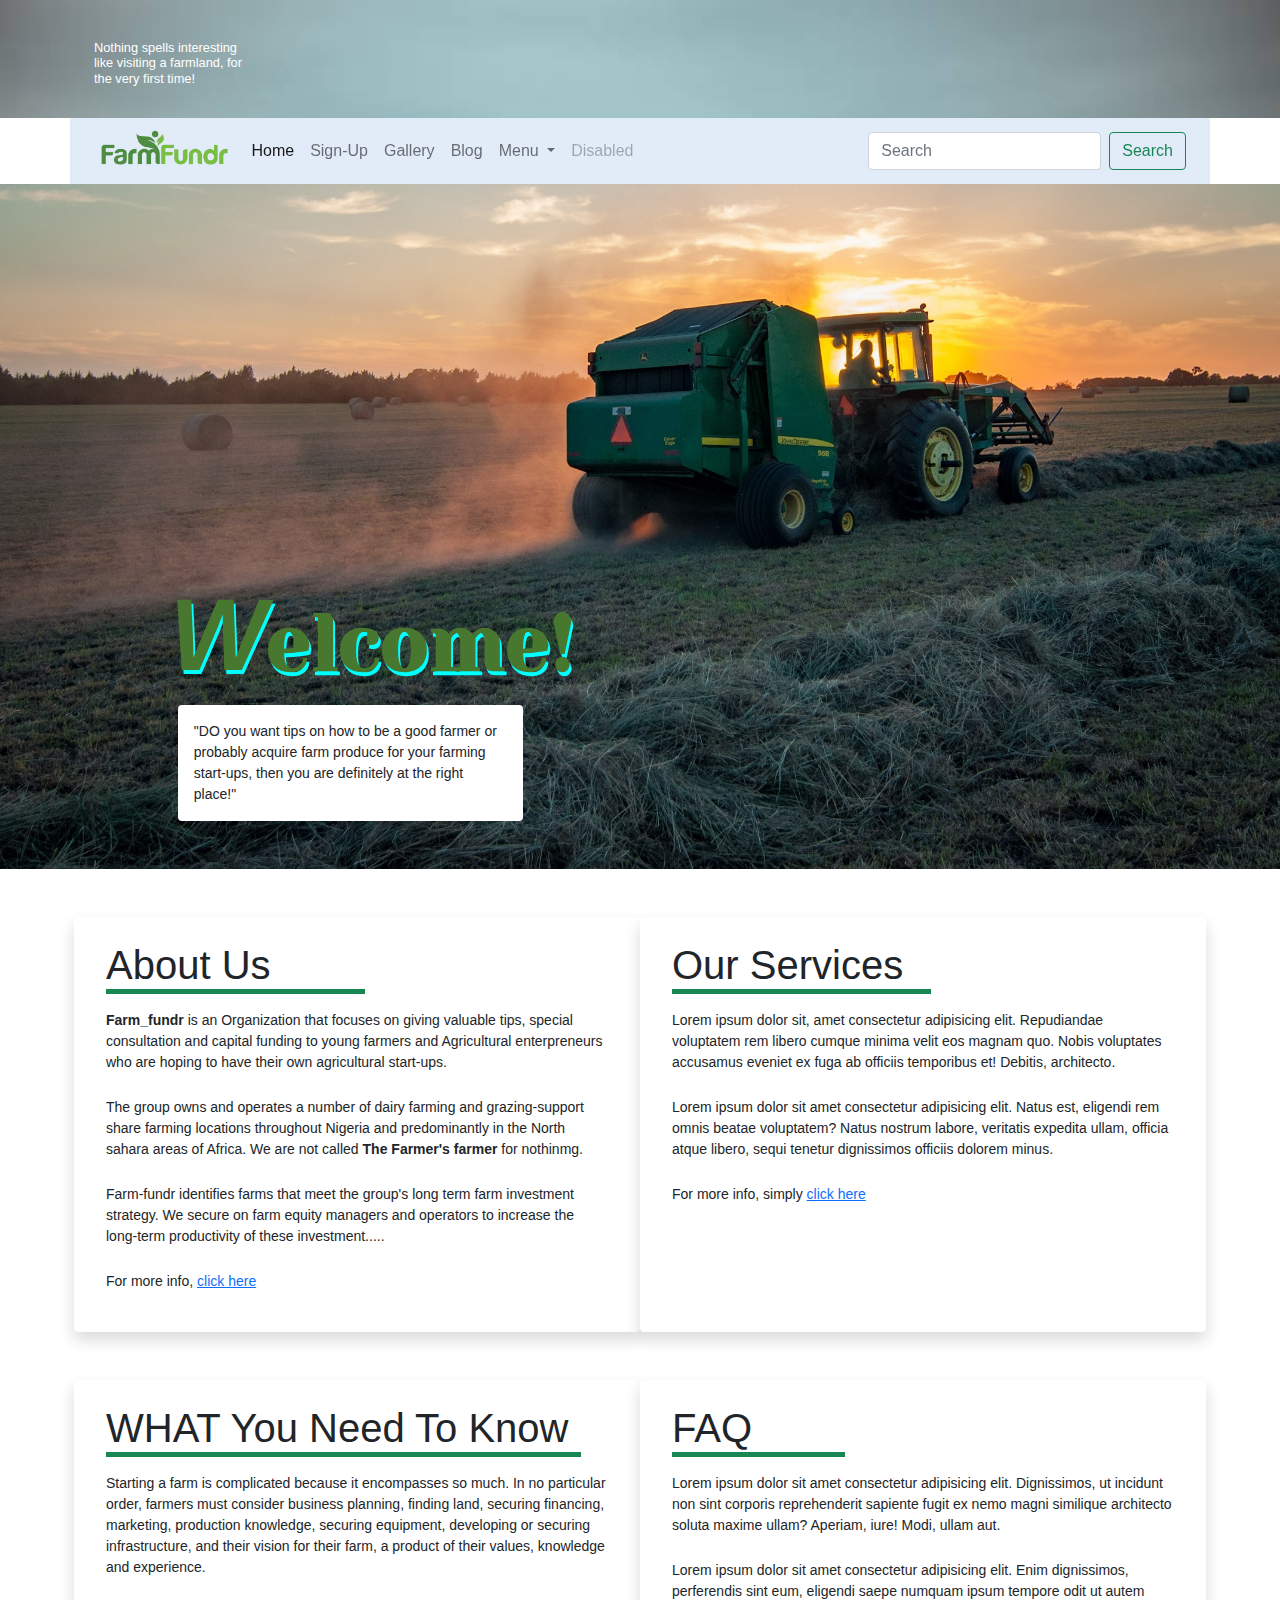
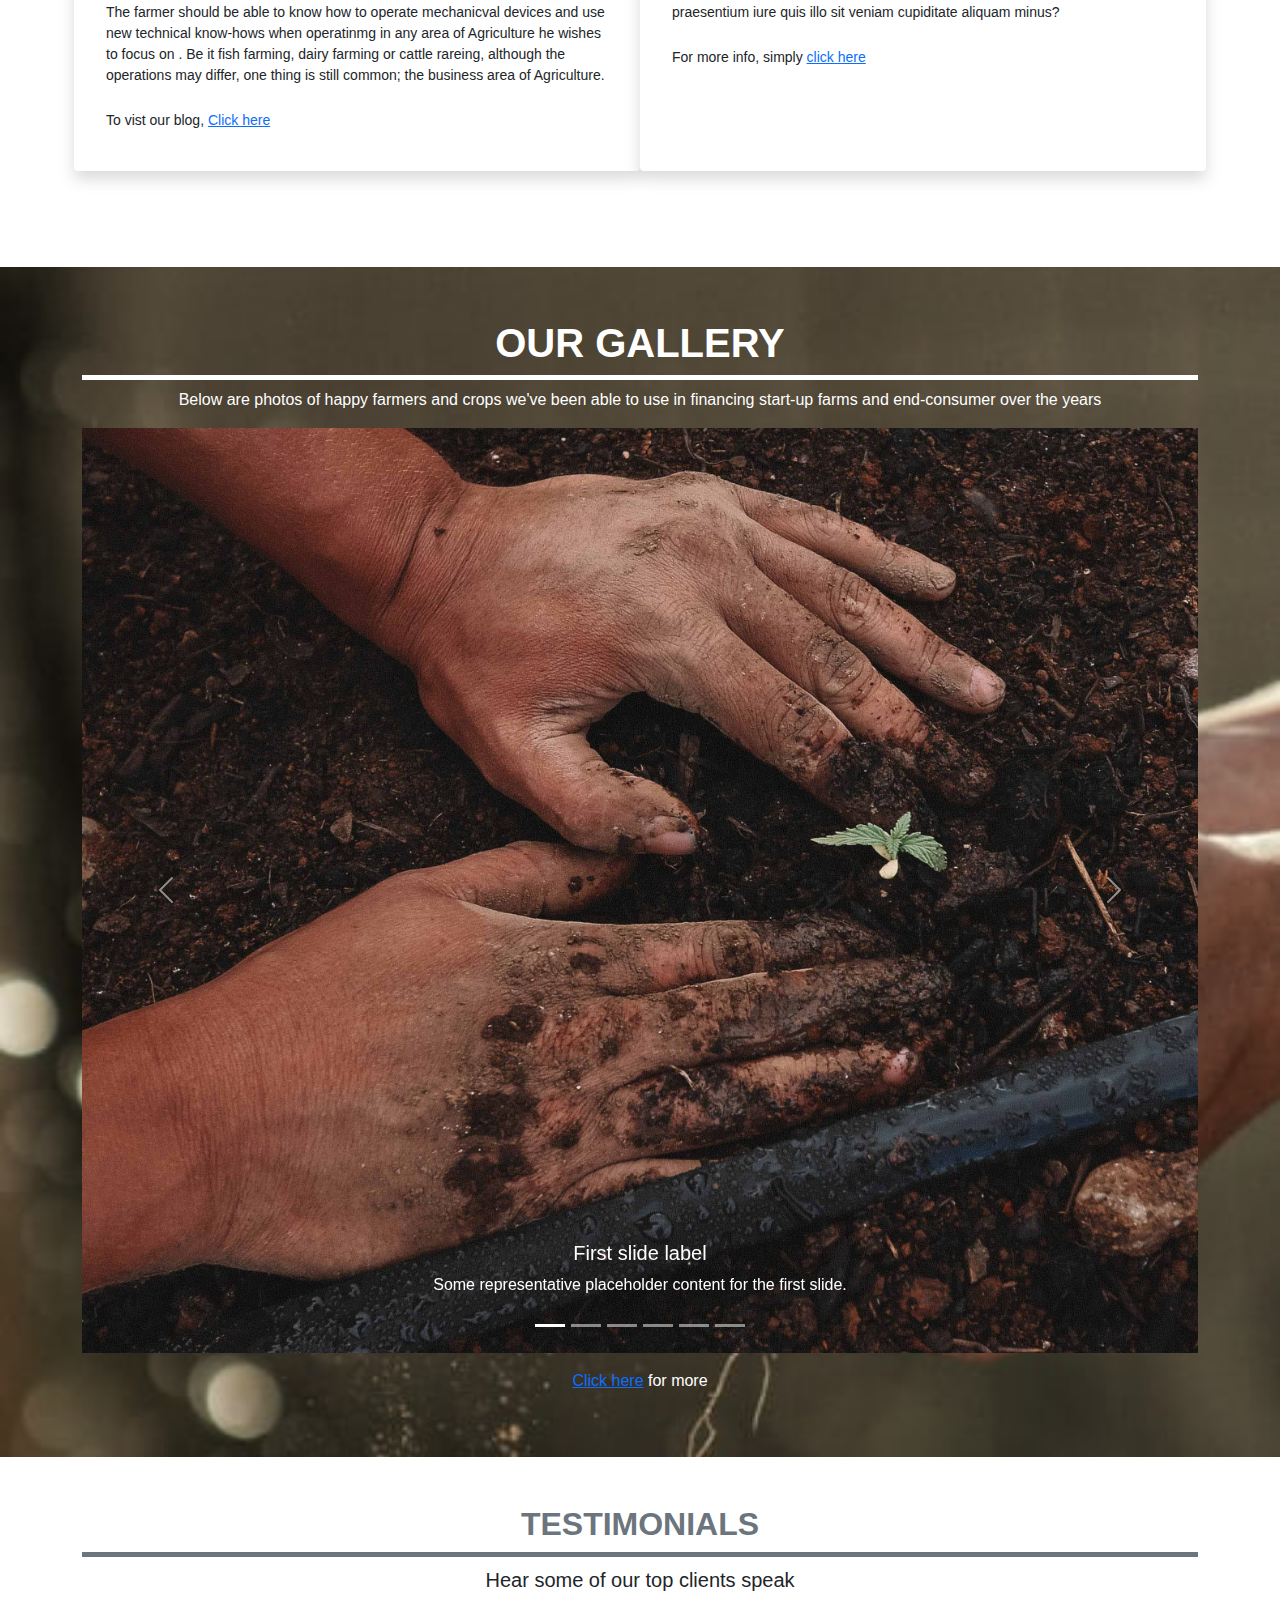
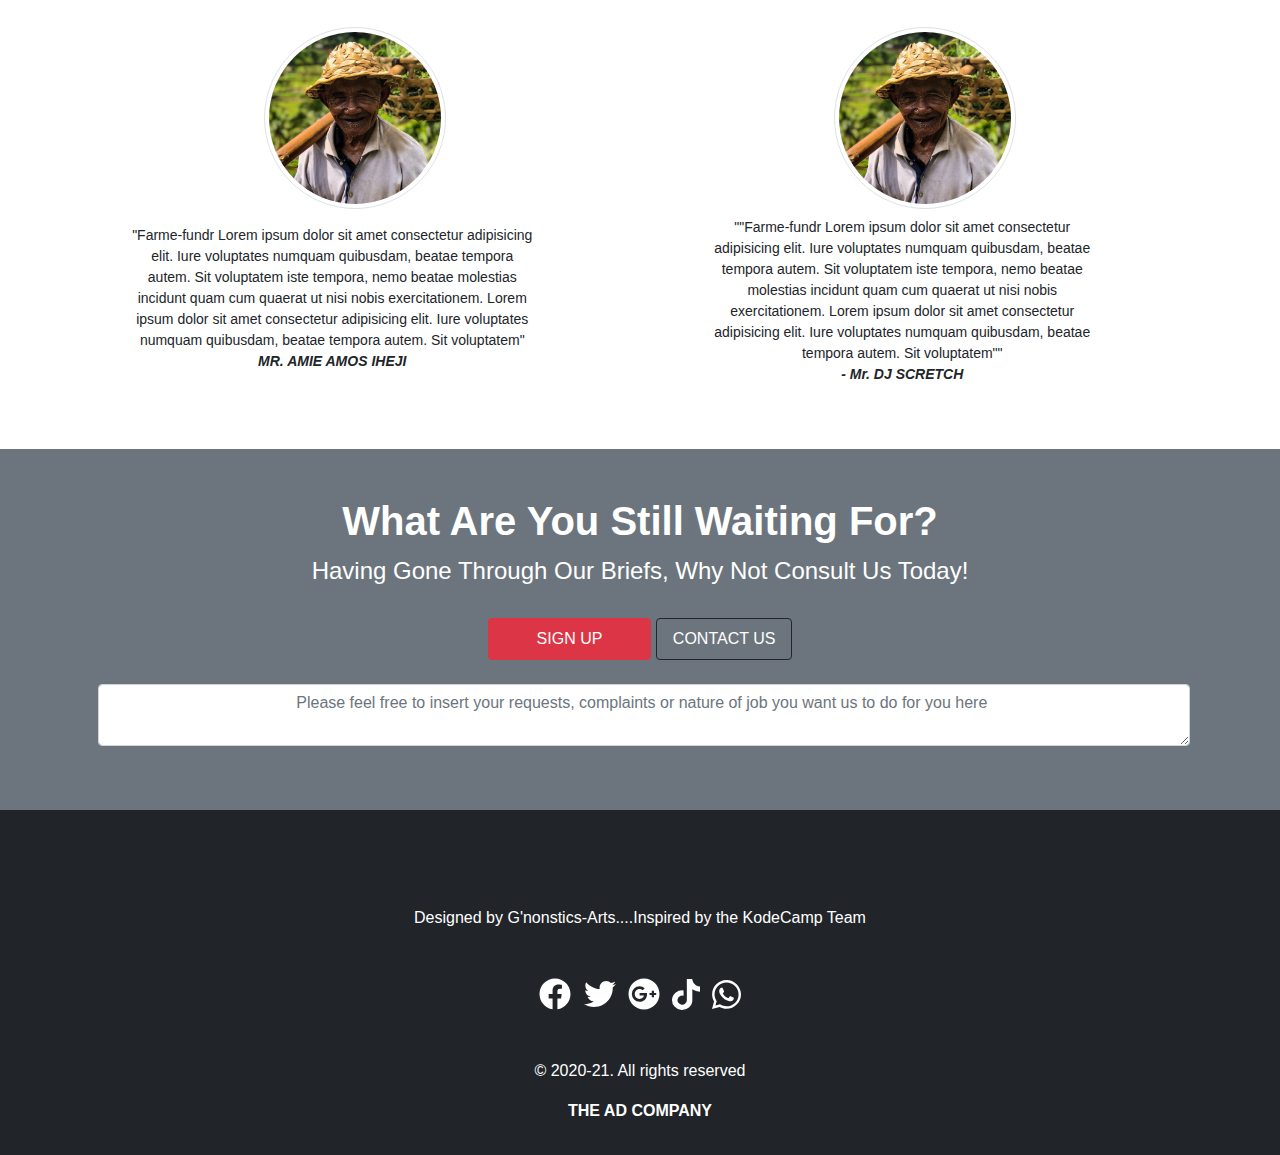
<file: index.html>
<!DOCTYPE html>
<html lang="en">
<head>
    <meta charset="UTF-8">
    <meta http-equiv="X-UA-Compatible" content="IE=edge">
    <meta name="viewport" content="width=device-width, initial-scale=1.0">
    <link rel="stylesheet" href="./css/bootstrap.min.css">
    <link rel="stylesheet" href="./css/style.css">
    <title>Stage4-Assignment</title>
</head>
<body>
    <section class="bk">
        <div class="container p-2 "> 
          <p></p>
        <h5 class="p-3 fw-normal text-white d-none d-sm-block" style=" font-size: 80%"> Nothing spells interesting <br> like visiting a farmland, for   <br>the very first time!</h5>
        </div>
    </section>
    <nav class="navbar container navbar-expand-lg navbar-light   sticky-top va">
        <div class="container-fluid">
            <a class="navbar-brand" href="index.html"><img src="./img/5e59a0c0a67bd6d170e34c37_FarmFundrLogo-01.png" class="image-responsive logo"></a>
          <button class="navbar-toggler" type="button" data-bs-toggle="collapse" data-bs-target="#navbarSupportedContent" aria-controls="navbarSupportedContent" aria-expanded="false" aria-label="Toggle navigation">
            <span class="navbar-toggler-icon"></span>
          </button>
          <div class="collapse navbar-collapse" id="navbarSupportedContent">
            <ul class="navbar-nav me-auto mb-2 ps-2 mb-lg-0">
              <li class="nav-item">
                <a class="nav-link active" aria-current="page" href="index.html">Home</a>
              </li>
              <li class="nav-item">
                <a class="nav-link" href="#">Sign-Up </a>
              </li>
              <li class="nav-item">
                <a class="nav-link" href="gallery.html">Gallery</a>
              </li>
              <li class="nav-item">
                <a class="nav-link" href="contact_us.html#sig">Blog</a>
              </li>
              <li class="nav-item dropdown">
                <a class="nav-link dropdown-toggle" href="#" id="navbarDropdown" role="button" data-bs-toggle="dropdown" aria-expanded="false">
                 Menu
                </a>
                <ul class="dropdown-menu" aria-labelledby="dropdownMenuButton1">
                    <li><a class="dropdown-item" href="#">About Us</a></li>
                    <li><a class="dropdown-item" href="#">Our Services</a></li>
                    <li><a class="dropdown-item" href="#">Contact Us</a></li>
                  </ul>
              </li>
              <li class="nav-item">
                <a class="nav-link disabled">Disabled</a>
              </li>
            </ul>
            <form class="d-flex">
              <input class="form-control me-2" type="search" placeholder="Search" aria-label="Search">
              <button class="btn btn-outline-success" type="submit">Search</button>
            </form>
          </div>
        </div>
      </nav>
    <section class="hero ">
        <div class="container d-flex ">
            <div class="row ">
                <div class="col-1">
                </div>      
                <div class="col-10 col-lg-7 p-k justify-content-center me-4 d">
                            <h1 class="fw-bold border-left border-left-0 display-1  text-wrap col-12 col-lg-6 col-md-10 col-lg-10 ts f1"><span class="sp fst-italic mt-1 pt-1">W</span>elcome!</h1>
                            <p class=" ms-2 sixt dd col-9 col-lg-7 col-md-7 shadow-lg-2 p-3 mb-5 bg-body rounded pp" style="">"DO you want tips on how to be a good farmer or probably acquire farm produce for your farming start-ups, then you are definitely at the right place!"</p>
                        </div>
                    <div class=""></div>   
                </div>     
            </div>
        <div>
    </section>
    <section>
        <div class="container py-5 px-3">
            <div class="row justify-content-center ">
                <div class="col-12 col-md-12 col-lg-6 px-4 shadow p-4 mb-5 bg-body rounded">
                    <h2 class="fs-1 fw-normal border-bottom border-5 border-success col-8 col-md-5 col-lg-6 ms-2"> About Us</h2>
                    <p class=" col-12  pt-2 sixt px-2"><span class="fw-bold">Farm_fundr </span>is an Organization that focuses on giving valuable tips, special consultation and capital funding to young farmers and Agricultural enterpreneurs who
                       are hoping to have their own agricultural start-ups.
                      <p class="col-12  pt-2 sixt px-2">The group owns and operates a number of dairy farming and grazing-support share farming locations throughout Nigeria and predominantly in the North sahara areas of Africa. We are not called <span class="fw-bold">The Farmer's farmer</span> for nothinmg.
                        <p class=" col-12  pt-2 sixt px-2 d-none d-sm-block"> Farm-fundr identifies farms that meet the group's long term farm investment strategy. We secure on farm equity managers and operators to increase the long-term productivity of these investment.....<br></p>
                     </p>
                     <p class="col-12  pt-2 sixt px-2">For more info,  <a href="#"> click here</a></p>
                 </div>
                 <div class="col-12 col-md-6 col-lg-6 px-4 shadow p-4 mb-5 bg-body rounded">
                        <h2 class="fs-1 fw-normal border-bottom border-5 border-success col-8 col-md-8 col-lg-6 ms-2"> Our Services</h2>
                        <p class="col-12  pt-2 sixt px-2">Lorem ipsum dolor sit, amet consectetur adipisicing elit. Repudiandae voluptatem rem libero cumque minima velit eos magnam quo. Nobis voluptates accusamus eveniet ex fuga ab officiis temporibus et! Debitis, architecto.
                          <p class="col-12  pt-2 sixt px-2"> Lorem ipsum dolor sit amet consectetur adipisicing elit. Natus est, eligendi rem omnis beatae voluptatem? Natus nostrum labore, veritatis expedita ullam, officia atque libero, sequi tenetur dignissimos officiis dolorem minus.
          
                        <p class="col-12  pt-2 sixt px-2">For more info, simply <a href="about-us.html"> click here</a></p>
                    </div>
            </div>
            <div class="row justify-content-center">
              <div class="col-12 col-md-6 col-lg-6 px-4 shadow p-4 mb-5 bg-body rounded">
                <h2 class="fs-1 fw-normal border-bottom border-5 border-success col-8 col-md-8 col-lg-11 ms-2"> WHAT You Need To Know</h2>
                <p class=" col-12  pt-2 sixt px-2">Starting a farm is complicated because it encompasses so much. In no particular order, farmers must consider business planning, finding land, securing financing, marketing, production knowledge, securing equipment, developing or securing infrastructure, and their vision for their farm, a product of their values, knowledge and experience.
                  <p class="col-12  pt-2 sixt px-2">The farmer should be able to know how to operate mechanicval devices and use new technical know-hows when operatinmg in any area of Agriculture he wishes to focus on . Be it fish farming, dairy farming or  cattle rareing, although the operations may differ,  one thing is still common; the business area of Agriculture.
                    </p>
                <p class="col-12  pt-2 sixt px-2">To vist our blog, <a href="about-us.html">Click here</a></p>
             </div>
           
                <div class="col-12 col-md-6 col-lg-6 px-4 shadow p-4 mb-5 bg-body rounded">
                    <h2 class="fs-1 fw-normal border-bottom border-5 border-success col-8 col-md-4 col-lg-4 ms-2"> FAQ</h2>
                    <p class=" col-12  pt-2 sixt px-2">Lorem ipsum dolor sit amet consectetur adipisicing elit. Dignissimos, ut incidunt non sint corporis reprehenderit sapiente fugit ex nemo magni similique architecto soluta maxime ullam? Aperiam, iure! Modi, ullam aut.
                      <p class=" col-12  pt-2 sixt px-2">Lorem ipsum dolor sit amet consectetur adipisicing elit. Enim dignissimos, perferendis sint eum, eligendi saepe numquam ipsum tempore odit ut autem praesentium iure quis illo sit veniam cupiditate aliquam minus?
                       
                     </p>
                    <p class="col-12  pt-2 sixt px-2">For more info, simply <a href="about-us.html"> click here</a></p>
                 </div>
                
          </div>
        </div>
    </section>
    <section class="gallery  py-5">
        <div class="container ">
            <div class="row justify-content-center">
                <div class="col-12 ">
                     <h2 class="fs-1 fw-bold border-bottom border-5 border-white col-11 col-lg-12 col-md-12 text-white py-1 pb-2 text-center"> OUR GALLERY</h2>
                     <p class="text-center justify-content-center text-white  " style=" ">Below are photos of happy farmers and crops we've been able to use in financing start-up farms and end-consumer over the years</p>
                     <div id="carouselExampleCaptions" class="carousel slide" data-bs-ride="carousel">
                      <div class="carousel-indicators">
                        <button type="button" data-bs-target="#carouselExampleCaptions" data-bs-slide-to="0" class="active" aria-current="true" aria-label="Slide 1"></button>
                        <button type="button" data-bs-target="#carouselExampleCaptions" data-bs-slide-to="1" aria-label="Slide 2"></button>
                        <button type="button" data-bs-target="#carouselExampleCaptions" data-bs-slide-to="2" aria-label="Slide 3"></button>
                        <button type="button" data-bs-target="#carouselExampleCaptions" data-bs-slide-to="3" aria-label="Slide 4"></button>
                        <button type="button" data-bs-target="#carouselExampleCaptions" data-bs-slide-to="4" aria-label="Slide 5"></button>
                        <button type="button" data-bs-target="#carouselExampleCaptions" data-bs-slide-to="5" aria-label="Slide 0"></button>
                      </div>
                      <div class="carousel-inner">
                        <div class="carousel-item active">
                          <img src="./img/1.jpg" class="d-block w-100" alt="...">
                          <div class="carousel-caption d-none d-md-block">
                            <h5>First slide label</h5>
                            <p>Some representative placeholder content for the first slide.</p>
                          </div>
                        </div>
                        <div class="carousel-item">
                          <img src="./img/2.jpg" class="d-block w-100" alt="...">
                          <div class="carousel-caption d-none d-md-block">
                            <h5>Second slide label</h5>
                            <p>Some representative placeholder content for the second slide.</p>
                          </div>
                        </div>
                        <div class="carousel-item">
                          <img src="./img/3.jpg" class="d-block w-100" alt="...">
                          <div class="carousel-caption d-none d-md-block">
                            <h5>Third slide label</h5>
                            <p>Some representative placeholder content for the third slide.</p>
                          </div>
                        </div>
                        <div class="carousel-item">
                          <img src="./img/4.jpg" class="d-block w-100" alt="...">
                          <div class="carousel-caption d-none d-md-block">
                            <h5>Third slide label</h5>
                            <p>Some representative placeholder content for the third slide.</p>
                          </div>
                        </div>
                        <div class="carousel-item">
                          <img src="./img/5.jpg" class="d-block w-100" alt="...">
                          <div class="carousel-caption d-none d-md-block">
                            <h5>Third slide label</h5>
                            <p>Some representative placeholder content for the third slide.</p>
                          </div>
                        </div>
                      </div>
                      <button class="carousel-control-prev" type="button" data-bs-target="#carouselExampleCaptions" data-bs-slide="prev">
                        <span class="carousel-control-prev-icon" aria-hidden="true"></span>
                        <span class="visually-hidden">Previous</span>
                      </button>
                      <button class="carousel-control-next" type="button" data-bs-target="#carouselExampleCaptions" data-bs-slide="next">
                        <span class="carousel-control-next-icon" aria-hidden="true"></span>
                        <span class="visually-hidden">Next</span>
                      </button>
                    </div>
                    <p class="text-center text-white pt-3"><a href="gallery.html">Click here</a> for more </p>
    </section>
    <section id="testimonials bg-light py-5">
        <div class="container  text-center py-5">
             <h3 class="col-12 fw-bold border-bottom border-5 border-secondary text-secondary text-uppercase pb-2 fs-2">Testimonials</h3>
             <p class="fs-5">Hear some of our top clients speak</p>
             <div class="row">
                <div class="col-12 col-lg-6 col-md-6 pt-3">
                    <img src="./img/farm1.jpg" alt="" class="img-fluid img-thumbnail col-12 col-lg-4 rounded-circle">
                    <p class="col-11  pt-3 sixt px-5"> "Farme-fundr  Lorem ipsum dolor sit amet consectetur adipisicing elit. Iure voluptates numquam quibusdam, beatae tempora autem. Sit voluptatem iste tempora, nemo beatae molestias incidunt quam cum quaerat ut nisi nobis exercitationem. Lorem ipsum dolor sit amet consectetur adipisicing elit. Iure voluptates numquam quibusdam, beatae tempora autem. Sit voluptatem" <br><cite class="fw-bold text-uppercase"> Mr. Amie Amos Iheji</cite> </p>
                </div>
                <div class="col-12 col-lg-6 col-md-6 pt-3">
                    <img src="./img/farm1.jpg" alt="" class="img-fluid img-thumbnail col-12 col-lg-4 rounded-circle">
                    <p class="col-11 pt-2 sixt px-5">""Farme-fundr  Lorem ipsum dolor sit amet consectetur adipisicing elit. Iure voluptates numquam quibusdam, beatae tempora autem. Sit voluptatem iste tempora, nemo beatae molestias incidunt quam cum quaerat ut nisi nobis exercitationem. Lorem ipsum dolor sit amet consectetur adipisicing elit. Iure voluptates numquam quibusdam, beatae tempora autem. Sit voluptatem"" <br><cite class="fw-bold"> - Mr. DJ SCRETCH</cite> </p>
              
                </div>
            </div>
        </div>
    </section>
    
    <section class="bg-secondary py-5">
        <div class="container   ">
            <h4 class="fs-1 fw-bold text-white text-capitalize text-center">What are you still waiting for?</h4>
            <h4 class="  text-white pt-1 text-center text-capitalize">Having gone through our briefs, Why Not Consult Us today!</h4>
            <div class="row">
                <div class="col-12 text-center pt-4">
                  <a href="our_services.html">  <button class="btn btn-danger text-uppercase px-5 py-2 " >Sign Up</button></a>
                  <a href="contact_us.html">  <button class="btn btn-outline-dark text-white text-uppercase px-3 py-2">Contact Us</button> </a>
                </div> 
           <div class="row ">
                <div class="mb-3 col-sm-12">
                    <label for="exampleFormCOntrolTextarea1" class="form-label text-white"></label>
                    <textarea class="col-9 text-center form-control ms-3" id="exampleFormCOntrolTextarea1" rows="2" placeholder="Please feel free to insert your requests, complaints or nature of job you want us to do for you here "></textarea>
                 </div> 
  </section>
  <footer class="bg-dark text-white pt-5 p-3 text-center">
    <p class="m-0 pt-5">Designed by G'nonstics-Arts....Inspired by the KodeCamp Team </p>
    <div class="row ">
      <span class="align-middle pt-5">
            <img src="./img/facebook.svg" alt="" class="img-fluid col-1 mx-1" style="width: 2rem;">
            <img src="./img/twitter.svg" alt="" class="thumbnail img-fluid col-1 mx-1"  style="width: 2rem;">
            <img src="./img/google-plus.svg" alt="" class=" img-fluid col-1 mx-1"  style="width: 2rem;">
            <img src="./img/tiktok.svg" alt="" class="thumbnail img-fluid col-1 mx-1"  style="width: 1.7rem;">
            <img src="./img/whatsapp.svg" alt="" class="thumbnail img-fluid col-1 mx-1"  style="width: 1.8rem;">
      </span>
    </div>
         
    <p class="pt-5">&copy; 2020-21. All rights reserved </p> 
    <p class="fw-bold">THE AD COMPANY</p>
  </footer>
    
    
    <script src="./js/bootstrap.min.js"></script> 
    <script src="./js/style.js"></script>  
</body>
</html>
</file>
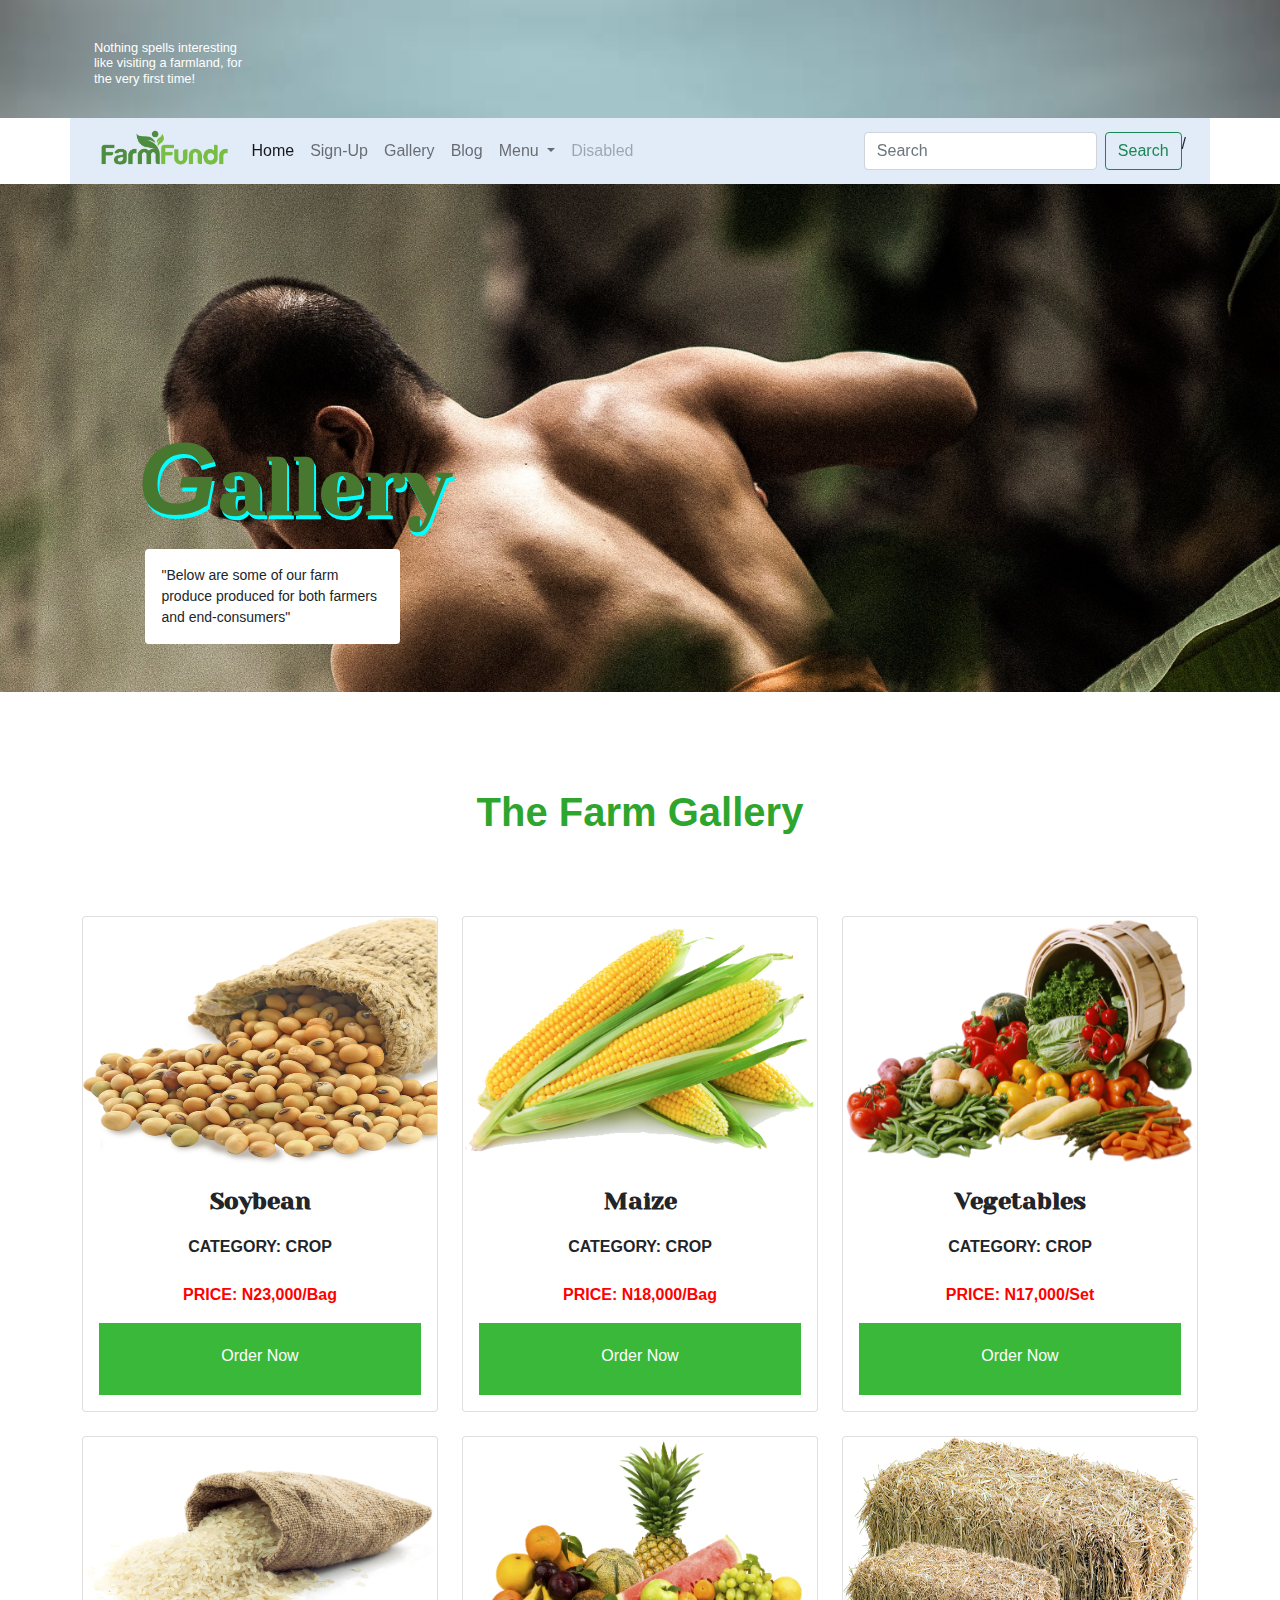
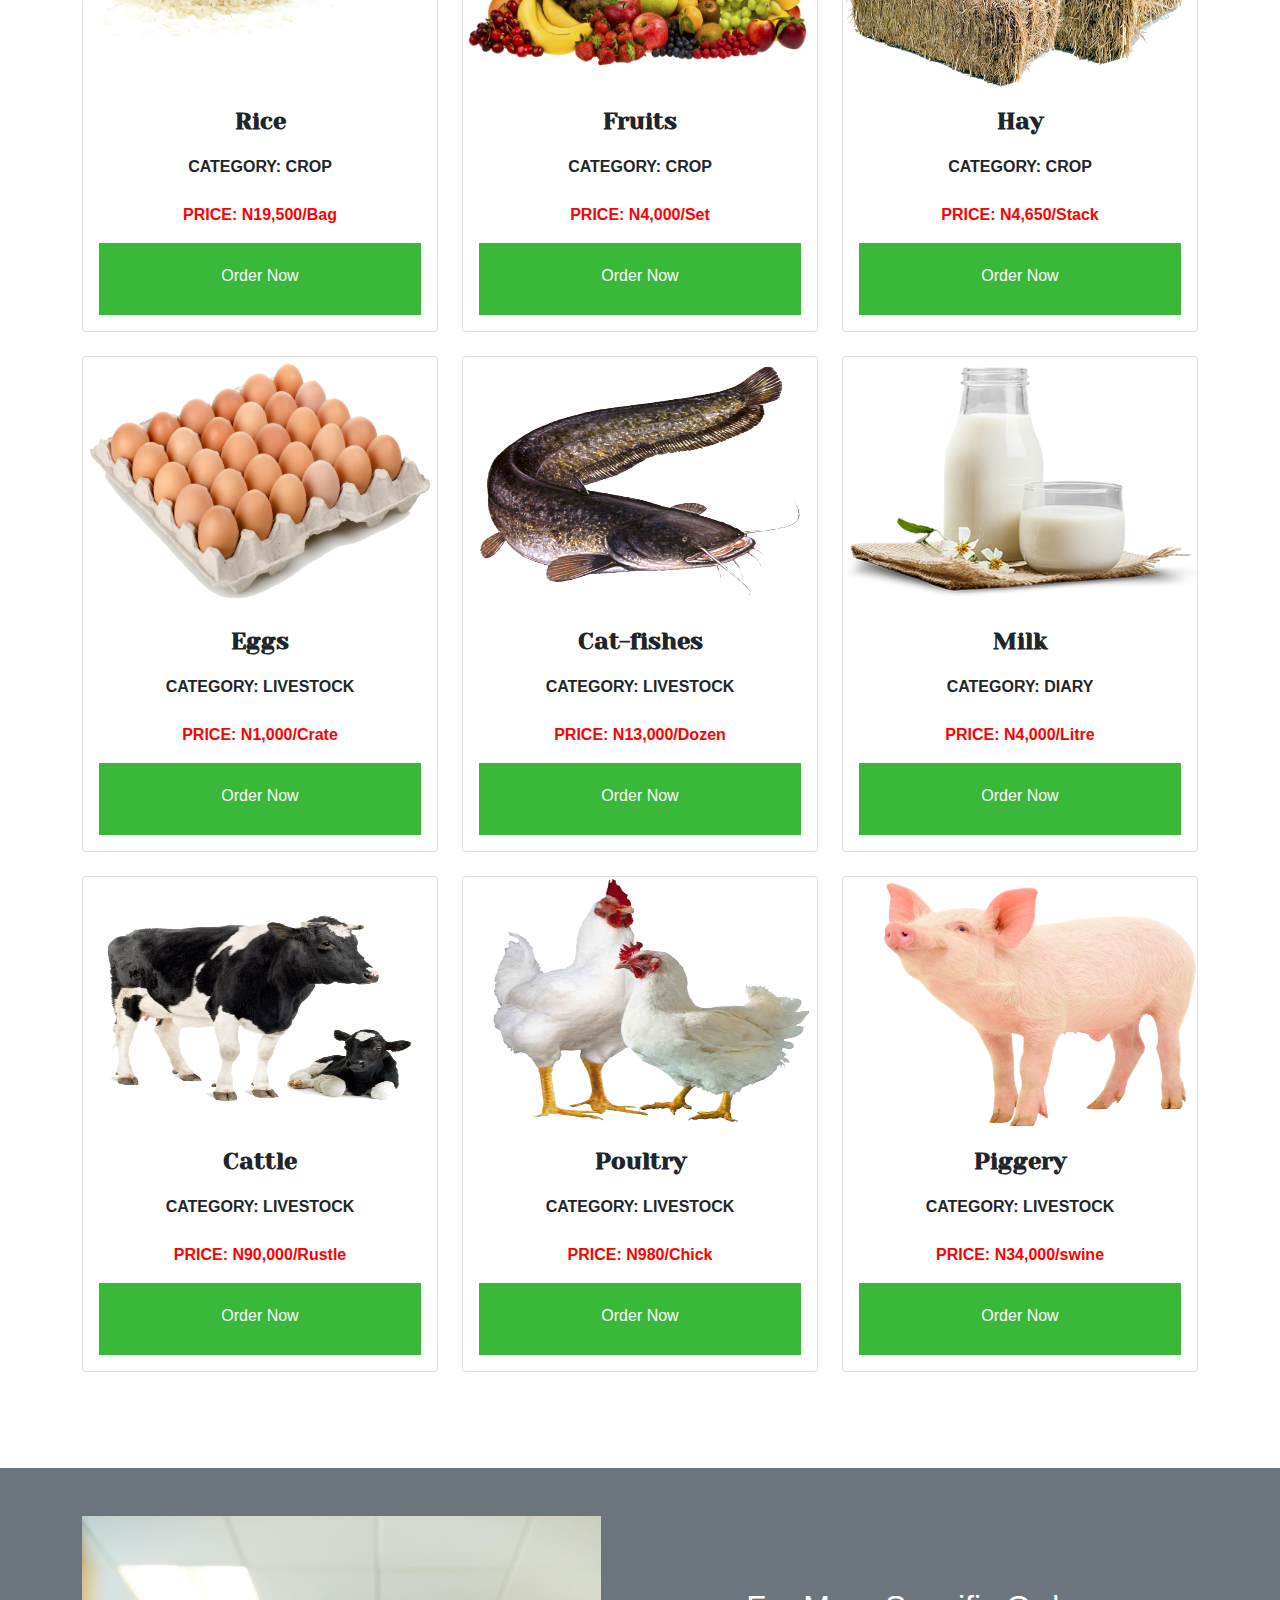
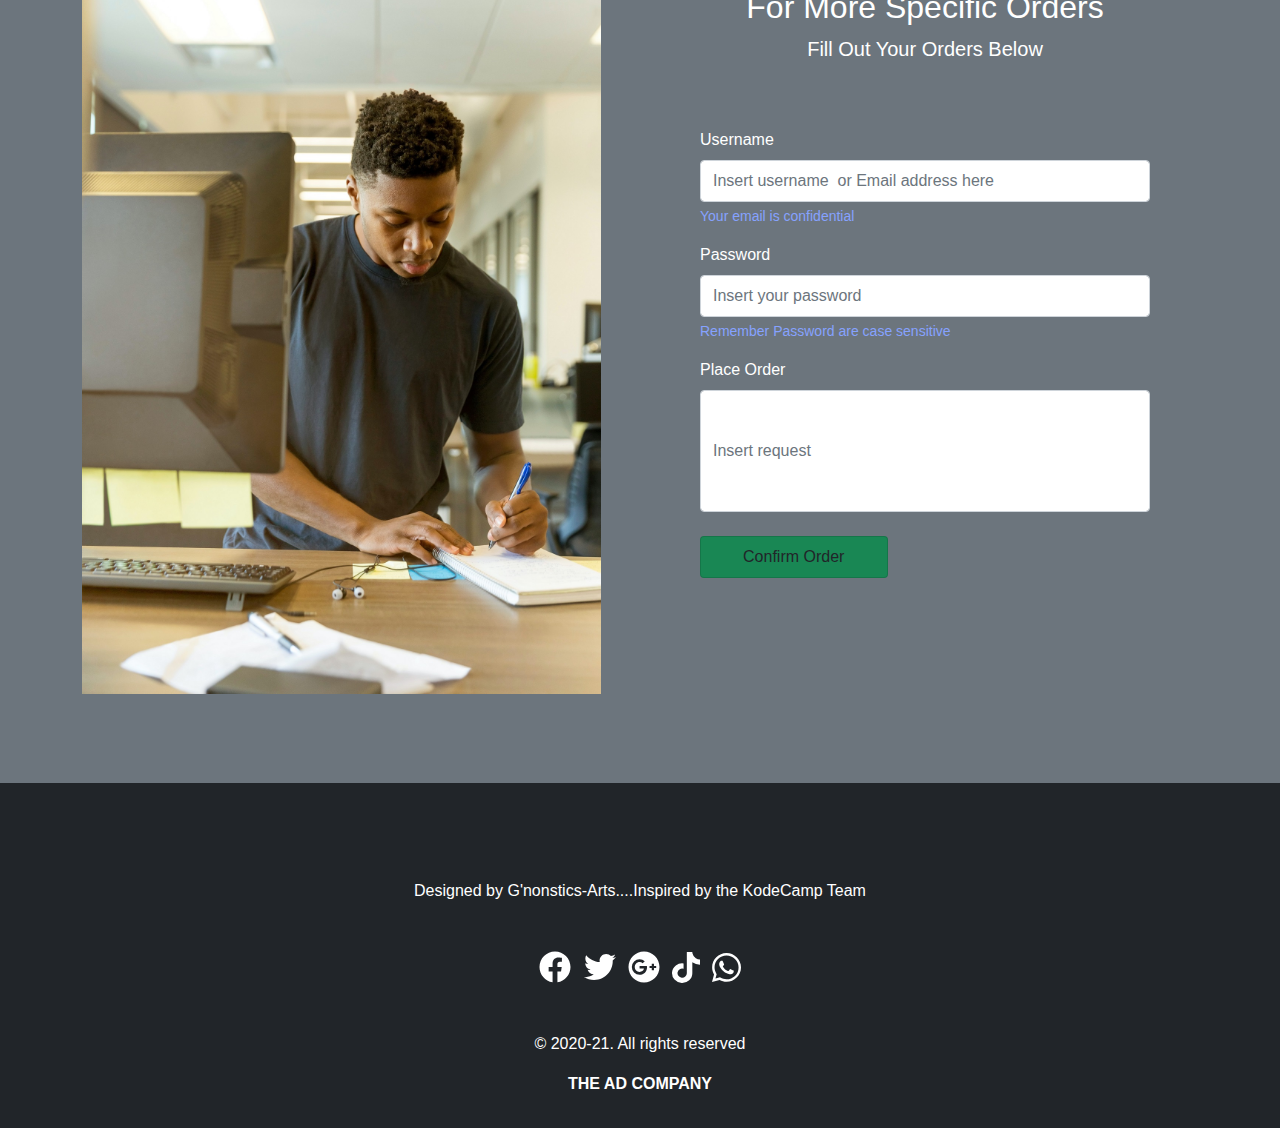
<file: gallery.html>
<!DOCTYPE html>
<html lang="en">
<head>
    <meta charset="UTF-8">
    <meta http-equiv="X-UA-Compatible" content="IE=edge">
    <meta name="viewport" content="width=device-width, initial-scale=1.0">
    <link rel="stylesheet" href="./css/bootstrap.min.css">
    <link rel="stylesheet" href="./css/style.css">
    <title>Our Gallery</title>
</head>
<body>
    <section class="bk">
      <div class="container p-2 "> 
        <p></p>
      <h5 class="p-3 fw-normal text-white d-none d-sm-block" style=" font-size: 80%">Nothing spells interesting <br> like visiting a farmland, for   <br>the very first time!</h5>
      </div>
  </section>
  <nav class="navbar container navbar-expand-lg navbar-light   sticky-top va">
    <div class="container-fluid">
        <a class="navbar-brand" href="index.html"><img src="./img/5e59a0c0a67bd6d170e34c37_FarmFundrLogo-01.png" class="image-responsive logo"></a>
      <button class="navbar-toggler" type="button" data-bs-toggle="collapse" data-bs-target="#navbarSupportedContent" aria-controls="navbarSupportedContent" aria-expanded="false" aria-label="Toggle navigation">
        <span class="navbar-toggler-icon"></span>
      </button>
      <div class="collapse navbar-collapse" id="navbarSupportedContent">
        <ul class="navbar-nav me-auto mb-2 ps-2 mb-lg-0">
          <li class="nav-item">
            <a class="nav-link active" aria-current="page" href="index.html">Home</a>
          </li>
          <li class="nav-item">
            <a class="nav-link" href="#">Sign-Up </a>
          </li>
          <li class="nav-item">
            <a class="nav-link" href="gallery.html">Gallery</a>
          </li>
          <li class="nav-item">
            <a class="nav-link" href="contact_us.html#sig">Blog</a>
          </li>
          <li class="nav-item dropdown">
            <a class="nav-link dropdown-toggle" href="#" id="navbarDropdown" role="button" data-bs-toggle="dropdown" aria-expanded="false">
             Menu
            </a>
            <ul class="dropdown-menu" aria-labelledby="dropdownMenuButton1">
                <li><a class="dropdown-item" href="#">About Us</a></li>
                <li><a class="dropdown-item" href="#">Our Services</a></li>
                <li><a class="dropdown-item" href="#">Contact Us</a></li>
              </ul>
          </li>
          <li class="nav-item">
            <a class="nav-link disabled">Disabled</a>
          </li>
        </ul>
        <form class="d-flex">
          <input class="form-control me-2" type="search" placeholder="Search" aria-label="Search">
          <button class="btn btn-outline-success" type="submit">Search</button>/
        </form>
      </div>
    </div>
  </nav>
</nav>
<section class="gal " style="background-color: rgba(0, 128, 0, 0.42) !important;  ">
    <div class="container d-flex ">
        <div class="row ">
            <div class="col-1">
            </div>      
            <div class="col-10 col-lg-7 p-k justify-content-center me-4 d">
                        <h1 class="fw-bold border-left border-left-0 display-1  text-wrap col-12 col-lg-6 col-md-10 col-lg-10 ts f1"><span class="sp fst-italic mt-1 pt-1">G</span>allery</h1>
                        <p class="ms-2 sixt dd col-12 col-lg-7 col-md-7 shadow-lg-2 p-3 mb-5 bg-body rounded pp" style="width: 70%;">"Below are some of our farm produce produced for both farmers and end-consumers"</p>
                    </div>
                <div class=""></div>   
            </div>     
        </div>
    <div>
</section>
<section class="pt-5">
 
</section>
<section class="container farmProduce-section py-5">
  <h1 class="text-center fw-bold pp" style="color: rgba(8, 150, 8, 0.872);">The Farm Gallery</h1>
    <div class="agric-pic">
    <div class="py-5 flex-wrap">
        <div class="row  tdc  "  id="farmproduce-wrapper">
              <div class="col-lg-4 col-md-4 col-12">
                  <div class="card mt-4" style="  text-align: center; ">
                      <img src="./img/maize.png" class="card-img-top" style="height: 250px; width: auto;" alt=" ... ">
                      <div class="card-body lc   ">
                          <p class="card-title fs-4 sft fw-bold">MAIZE</p>
                          <p class=" tdc text-uppercase pt-2" style="font-weight: 750 ; ">Category: CROP</p>
                          <p class=" tdc text-uppercase pt-2 fw-bold" style="color: red;">Price: 300NGN</p>
                          <div class="order p-3" style="background-color: rgb(58, 184, 58)">
                            <button  class="btn btn-outline-secondary pt-1 mb-1 br text-color:white">Order Now</button>  
                            </div>
                      </div>
                  </div>
              </div>
              <div class="col-lg-4 col-md-4 col-12">
                  <div class="card mt-4" style="  text-align: center; ">
                      <img src="./img/maize.png" class="card-img-top" style="height: 250px; width: auto;" alt=" ... ">
                      <div class="card-body lc   ">
                          <p class="card-title fs-4 sft fw-bold">MAIZE</p>
                          <p class=" tdc text-uppercase pt-2" style="font-weight: 750 ; ">Category: CROP</p>
                          <p class=" tdc text-uppercase pt-2 fw-bold" style="color: red;">Price: 300NGN</p>
                          <div class="order ">
                            <p>order</p>
                          </div>
                      </div>
                  </div>
              </div>
              <div class="col-lg-4 col-md-4 col-12">
                  <div class="card mt-4" style="  text-align: center; ">
                      <img src="./img/maize.png" class="card-img-top" style="height: 250px; width: auto;" alt=" ... ">
                      <div class="card-body lc   ">
                          <p class="card-title fs-4 sft fw-bold">MAIZE</p>
                          <p class=" tdc text-uppercase pt-2" style="font-weight: 750 ; ">Category: CROP</p>
                          <p class=" tdc text-uppercase pt-2 fw-bold" style="color: red;">Price: 300NGN</p>
                          <div class="order ">
                            <p>order</p>
                          </div>
                      </div>
                  </div>
              </div>
        </div>
     </div>
    </div>
</section>
<section class=" bg-secondary text-white py-5 px-4" ">
  <div class=" container">
    <div id="cli">
        <div class="row">
              <div class="col-6">
              <img src="./img/11.jpg" class="img-fluid d-none d-sm-block" style="height: 95%;">
        </div>
        <div class="col-12 col-md-6 col-lg-6 pt-5">
              <h2 class="text-center pt-4 ss" >For More Specific Orders</h2>
              <p class="text-center fs-5 ">Fill Out Your Orders Below</p>
              <form class="pt-5">
                  <div class="mb-3 px-2 px-lg-5 px-md-5">
                      <label for="exampleInputEmail1" class="form-label">Username</label>
                      <input type="email" class="form-control py-2" id="exampleInputEmail1" aria-describedby="emailHelp"  placeholder="Insert username  or Email address here" >
                      <div id="emailHelp" class="form-text" style="color:rgb(134, 162, 255)">Your email is confidential</div>
                  </div>
                  <div class="mb-3 px-2 px-md-5">
                    <label for="exampleInputPassword1" class="form-label">Password</label>
                    <input type="password" class="form-control py-2" id="exampleInputPassword1" placeholder="Insert your password">
                    <div id="emailHelp" class="form-text" style="color:rgb(134, 162, 255)" >Remember Password are case sensitive</div>
                  </div>
                  <div class="mb-3 px-2 px-md-5">
                      <label for="exampleInputPassword1" class="form-label">Place Order</label>
                      <input type="tex-area" class="form-control py-5  " id="exampleInputPassword1" placeholder="Insert request">
                      <br>
                      <div class="col-lg-5 col-md-7 col-8">
                        <a href="#" class="list-group-item list-group-item-action  rounded text-center bg-success" aria-current="true">Confirm Order</a>
                      </div>    
                  </div>
                 
              </form>
        </div>
      </div> 
    </div>
</div>
</section>
<footer class="bg-dark text-white pt-5 p-3 text-center">
  <p class="m-0 pt-5">Designed by G'nonstics-Arts....Inspired by the KodeCamp Team </p>
  <div class="row ">
    <span class="align-middle pt-5">
          <img src="./img/facebook.svg" alt="" class="img-fluid col-1 mx-1" style="width: 2rem;">
          <img src="./img/twitter.svg" alt="" class="thumbnail img-fluid col-1 mx-1"  style="width: 2rem;">
          <img src="./img/google-plus.svg" alt="" class=" img-fluid col-1 mx-1"  style="width: 2rem;">
          <img src="./img/tiktok.svg" alt="" class="thumbnail img-fluid col-1 mx-1"  style="width: 1.7rem;">
          <img src="./img/whatsapp.svg" alt="" class="thumbnail img-fluid col-1 mx-1"  style="width: 1.8rem;">
    </span>
  </div>
       
  <p class="pt-5">&copy; 2020-21. All rights reserved </p> 
  <p class="fw-bold">THE AD COMPANY</p>
</footer>

    <script src="./js/style.js"><</script>
    <script src="./js/bootstrap.min.js"></script>   
</body>
</html>
</file>
<file: css/style.css>
@import url('https://fonts.googleapis.com/css2?family=Work+Sans:ital,wght@0,100;0,200;0,300;0,400;0,500;0,600;0,700;0,800;0,900;1,100;1,200;1,300;1,400;1,500;1,600;1,700;1,800;1,900&display=swap');
@import url('https://fonts.googleapis.com/css2?family=Yeseva+One&display=swap');

*, body, html, .navbar-brand{
    margin: 0%;
    padding: 0;
    box-sizing: border-box;
    font-family: 'Nunito', sans-serif;
    background-repeat: no-repeat;
    background-size: cover;
}
.f1{
    font-family: 'Yeseva One', cursive;
}
.sixt{
    font-size: 14px;
}
.pp{
    font-family: 'work sans'sans-serif;
}

.va{
    background-color: #c7d8f183 !important;
}
.bk{
    background-image: url('../img/5.jpg') ;
    background-size: cover;
}
.hero{
    background-image: url('../img/bg3.jpg');
    background-position: cover;
    background-position:10%;
}
.sp{
    font-size: 6.4rem !important;
}
.ts{
    text-shadow: 2px 4px #00ffff;
    color: #48772F;
}
.ts{
    text-shadow: 2px 4px #00ffff;
    color: #48772F;
}
.stt{
    -webkit-text-stroke: 0.1px white; 
}
.p-k{
    padding-top: 40%;
    margin-top: -2rem !important;
}
.wd{
    margin-top: 40%;
}
.logo{
    height: 50px;
}

.gallery {
    background-image: url('../img/image hand.jpg') ;
    background-position: center;
    text-shadow: rgb(0,0,0,0);
}


}
.ss{
    margin-top: 3.7rem;
    font-size: 2.5rem;
}
.about{
    background-image: url('../img/12.jpg');
}

.str{
    -webkit-text-stroke: 0.1px #48A860;
}
.
.x .ab{
    background-color: rosybrown;
}
.team{
    background-image: url('../img/');
}
.Cu {
    background-image: url('../img/ ');
}
.serv{
    background-image: url('../img/ ')
}
.tea{
    background-image: url('../img/ ');
}

p .dd{
    background-color: rgba(235, 240, 245, 0.516) 248, 255, 0.516) 248, 255, 0.516) !important ;
}
.gal{
    background-image: url('../img/eduardo-prim-ZBX84hCHME0-unsplash.jpg');
    background-size: cover;
    
}
</file>
